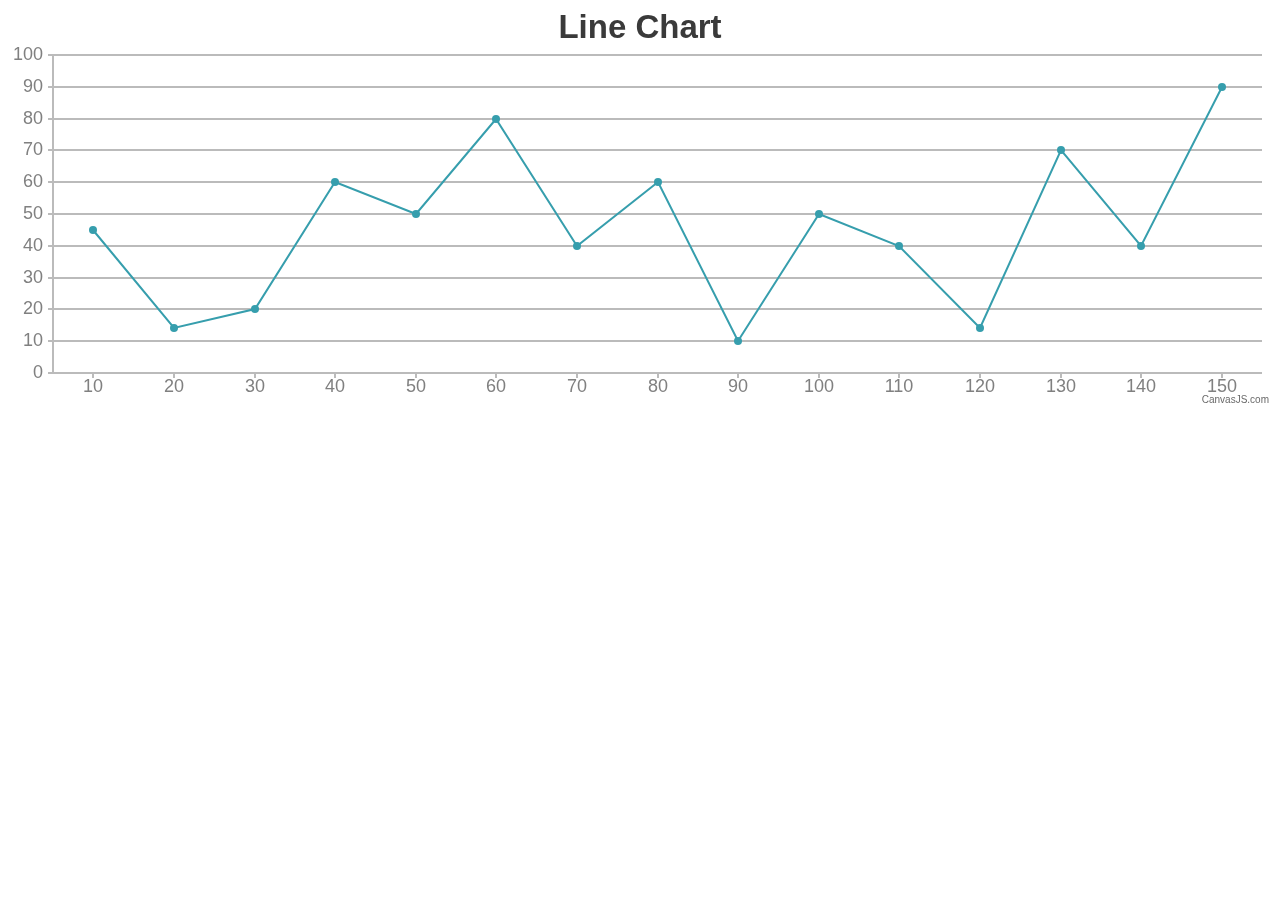
<file: webpage/js/examples/01-line_chart/basic_line_chart.html>
<!DOCTYPE HTML>
<html>
<head>
	<script type="text/javascript">
	window.onload = function() {
		var chart = new CanvasJS.Chart("chartContainer", {
			title: {
				text: "Line Chart"
			},
			axisX: {
				interval: 10
			},
			data: [{
				type: "line",
				dataPoints: [
				  { x: 10, y: 45 },
				  { x: 20, y: 14 },
				  { x: 30, y: 20 },
				  { x: 40, y: 60 },
				  { x: 50, y: 50 },
				  { x: 60, y: 80 },
				  { x: 70, y: 40 },
				  { x: 80, y: 60 },
				  { x: 90, y: 10 },
				  { x: 100, y: 50 },
				  { x: 110, y: 40 },
				  { x: 120, y: 14 },
				  { x: 130, y: 70 },
				  { x: 140, y: 40 },
				  { x: 150, y: 90 },
				]
			}]
		});
		chart.render();
	}
	</script>
	<script src="../../canvasjs.min.js"></script>
	<title>CanvasJS Example</title>
</head>

<body>
	<div id="chartContainer" style="height: 400px; width: 100%;"></div>
</body>

</html>
</file>
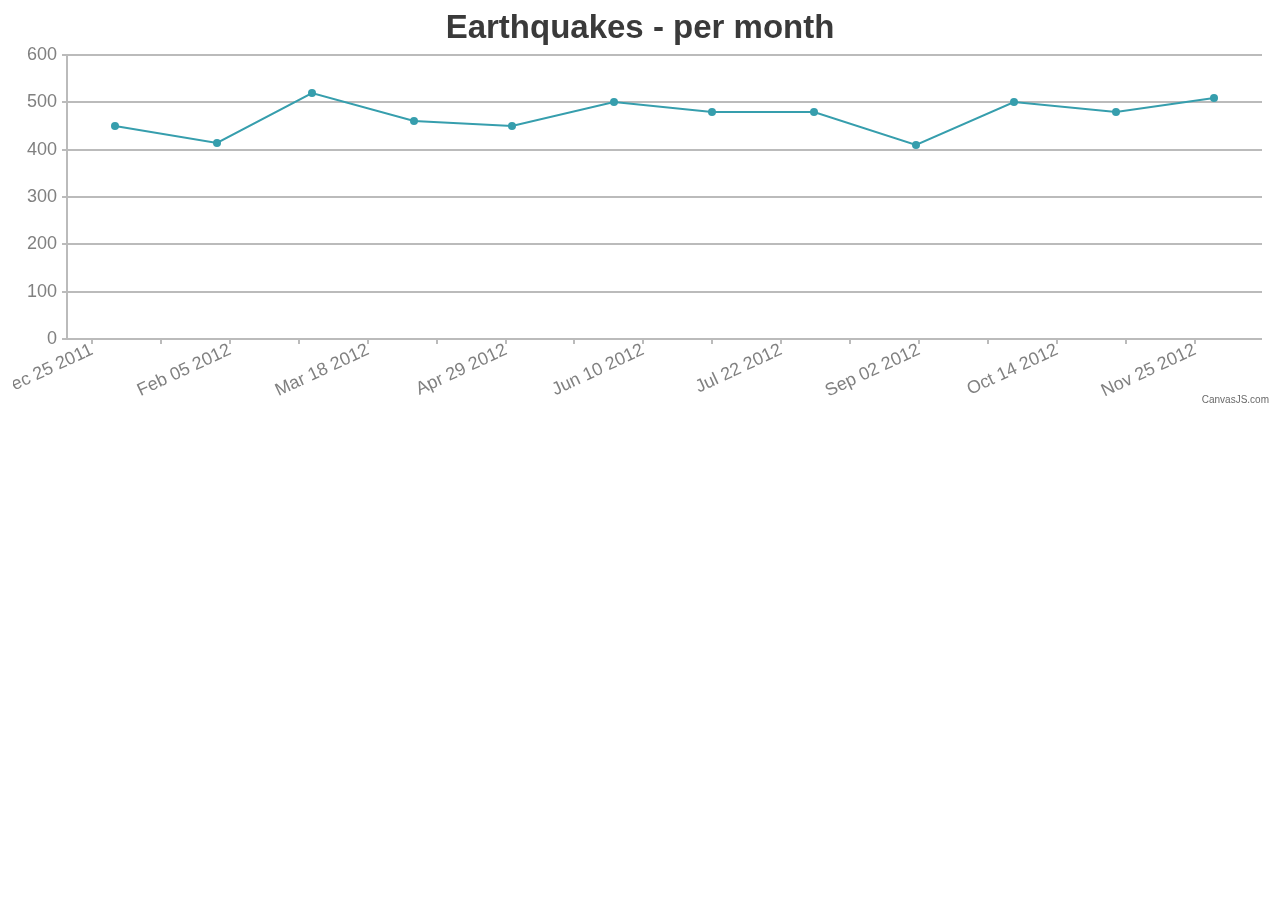
<file: webpage/js/examples/01-line_chart/line_chart_with_date_time_axis.html>
﻿<!DOCTYPE HTML>
<html>
<head>
	<script type="text/javascript">
  window.onload = function () {
    var chart = new CanvasJS.Chart("chartContainer",
    {

      title:{
      text: "Earthquakes - per month"
      },
       data: [
      {
        type: "line",

        dataPoints: [
        { x: new Date(2012, 00, 1), y: 450 },
        { x: new Date(2012, 01, 1), y: 414 },
        { x: new Date(2012, 02, 1), y: 520 },
        { x: new Date(2012, 03, 1), y: 460 },
        { x: new Date(2012, 04, 1), y: 450 },
        { x: new Date(2012, 05, 1), y: 500 },
        { x: new Date(2012, 06, 1), y: 480 },
        { x: new Date(2012, 07, 1), y: 480 },
        { x: new Date(2012, 08, 1), y: 410 },
        { x: new Date(2012, 09, 1), y: 500 },
        { x: new Date(2012, 10, 1), y: 480 },
        { x: new Date(2012, 11, 1), y: 510 }
        ]
      }
      ]
    });

    chart.render();
  }
	</script>
	<script src="../../canvasjs.min.js"></script>
	<title>CanvasJS Example</title>
</head>
<body>
	<div id="chartContainer" style="height: 400px; width: 100%;">
	</div>
</body>
</html>
</file>
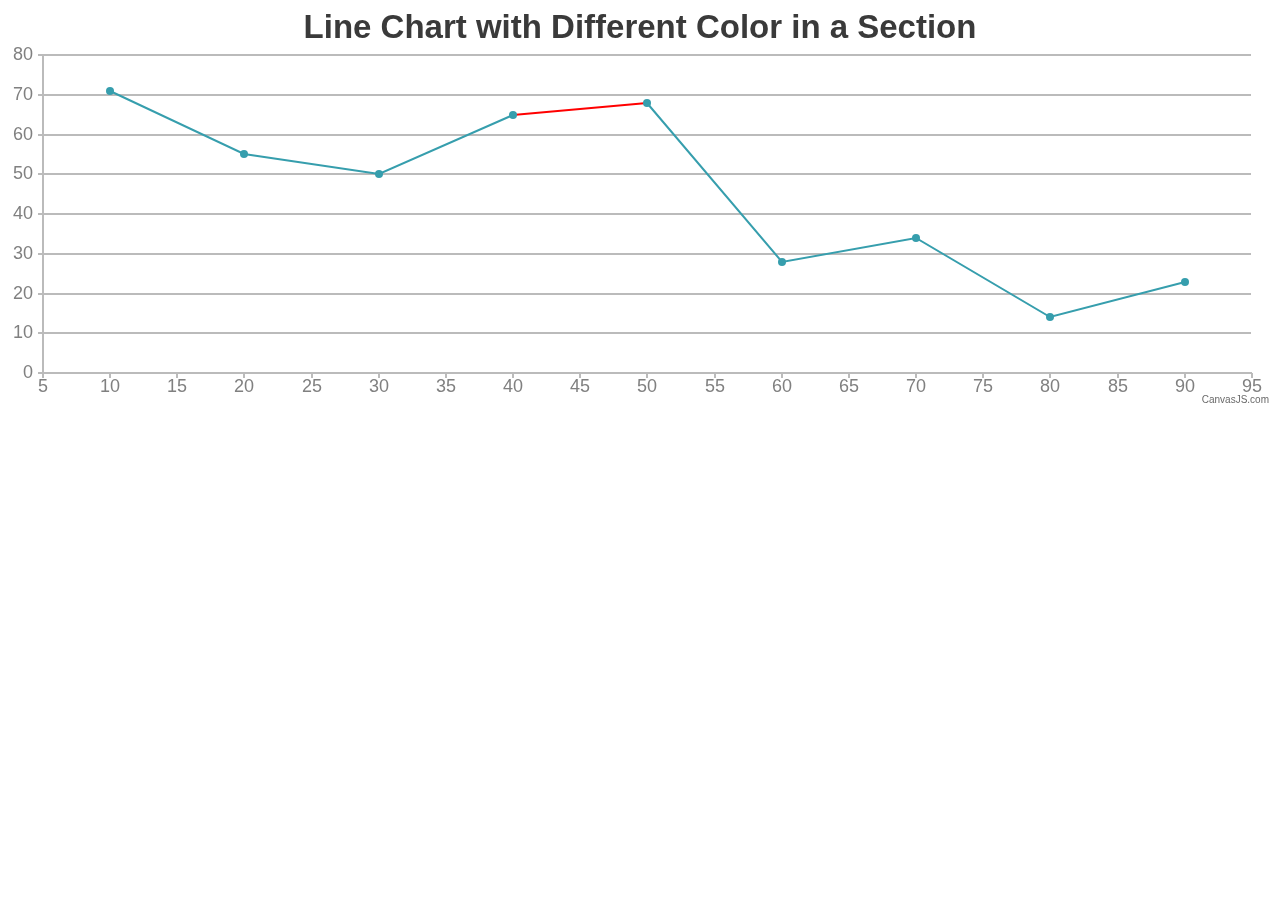
<file: webpage/js/examples/01-line_chart/line_chart_with_line_customization.html>
﻿<!DOCTYPE HTML>
<html>
<head>
	<script type="text/javascript">
  window.onload = function () {
    var chart = new CanvasJS.Chart("chartContainer",
    {
      title:{
      text: "Line Chart with Different Color in a Section"
      },
      data: [
      {
        type: "line",
        dataPoints: [
        { x: 10, y: 71 },
        { x: 20, y: 55 },
        { x: 30, y: 50 },
        { x: 40, y: 65, lineColor:"red" }, //**Change the lineColor here
        { x: 50, y: 68 },
        { x: 60, y: 28 },
        { x: 70, y: 34 },
        { x: 80, y: 14 },
        { x: 90, y: 23},
        ]
      }
      ]
    });

    chart.render();
  }
	</script>
	<script src="../../canvasjs.min.js"></script>
	<title>CanvasJS Example</title>
</head>
<body>
	<div id="chartContainer" style="height: 400px; width: 100%;">
	</div>
</body>
</html>
</file>
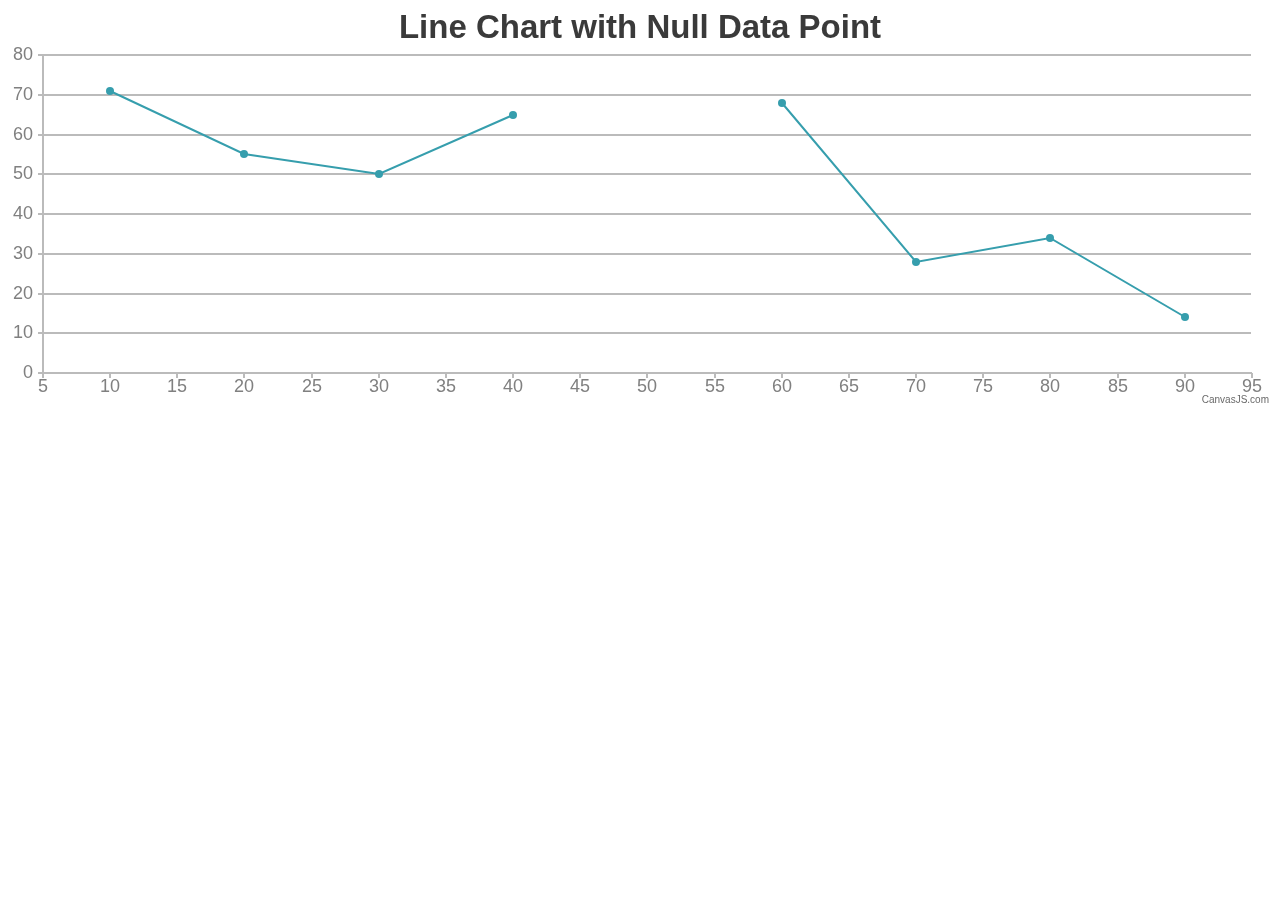
<file: webpage/js/examples/01-line_chart/line_chart_with_null(empty)_data.html>
﻿<!DOCTYPE HTML>
<html>
<head>
	<script type="text/javascript">
  window.onload = function () {
    var chart = new CanvasJS.Chart("chartContainer",
    {
      title:{
      text: "Line Chart with Null Data Point"  //**Change the title here
      },
      data: [
      {
        type: "line",
        dataPoints: [
        { x: 10, y: 71 },
        { x: 20, y: 55 },
        { x: 30, y: 50 },
        { x: 40, y: 65 },
        { x: 50, y: null }, //** null data point
        { x: 60, y: 68 },
        { x: 70, y: 28 },
        { x: 80, y: 34 },
        { x: 90, y: 14 }
        ]
      }
      ]
    });

    chart.render();
  }
	</script>
	<script src="../../canvasjs.min.js"></script>
	<title>CanvasJS Example</title>
</head>
<body>
	<div id="chartContainer" style="height: 400px; width: 100%;">
	</div>
</body>
</html>
</file>
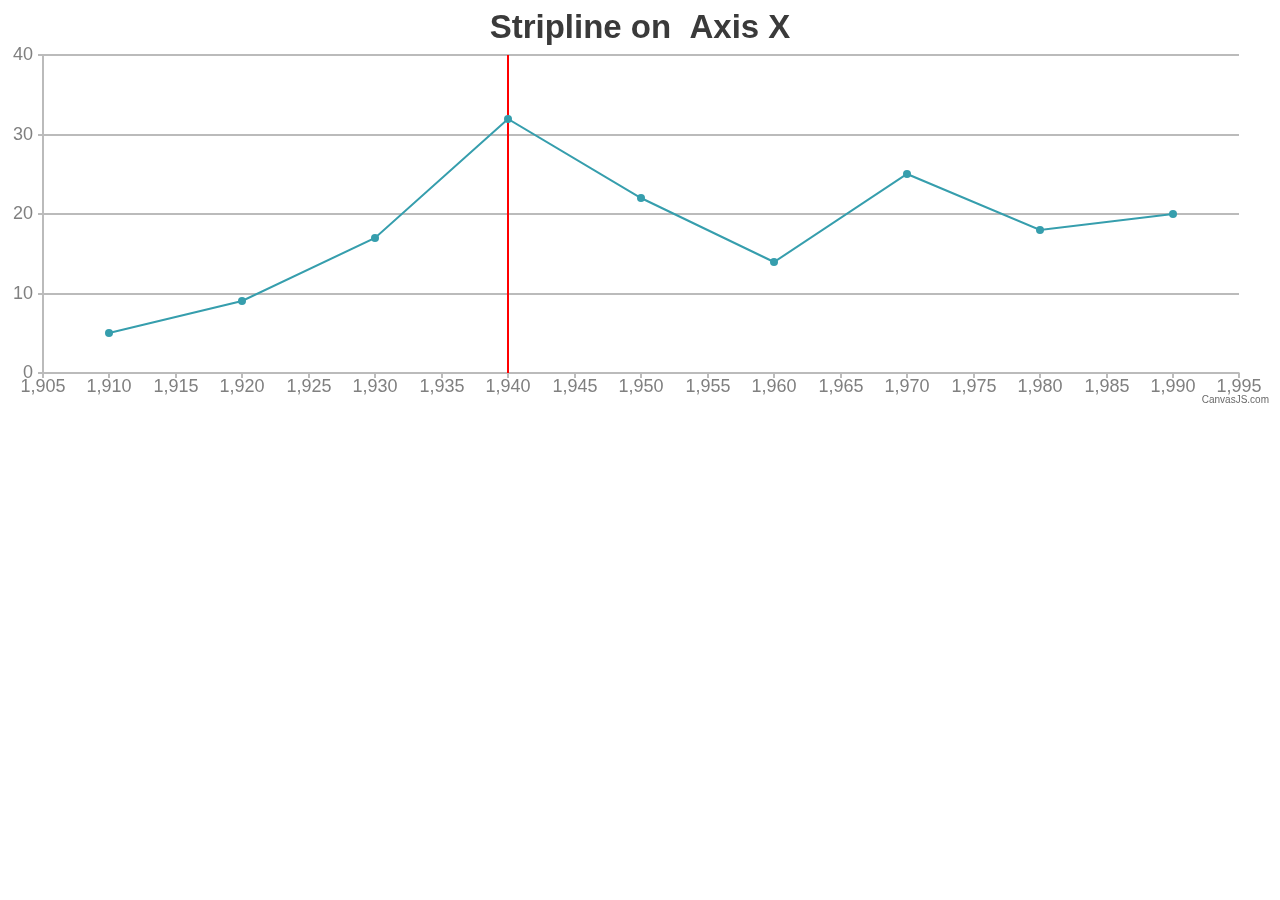
<file: webpage/js/examples/01-line_chart/line_chart_with_stripline.html>
﻿<!DOCTYPE HTML>
<html>
<head>
	<script type="text/javascript">
window.onload = function () {
	var chart = new CanvasJS.Chart("chartContainer", {
		title: {
			text: "Stripline on  Axis X"
		},
		axisX:{
			stripLines:[
			{
				value:1940,
				color: "red"
			}
			]
		},
		data: [
		{
			type: "line",
			dataPoints: [
				{ x: 1910, y: 5 },
				{ x: 1920, y: 9 },
				{ x: 1930, y: 17},
				{ x: 1940, y: 32},
				{ x: 1950, y: 22},
				{ x: 1960, y: 14},
				{ x: 1970, y: 25},
				{ x: 1980, y: 18},
				{ x: 1990, y: 20}
			]
		}
		]
	});
	chart.render();
  }
	</script>
	<script src="../../canvasjs.min.js"></script>
	<title>CanvasJS Example</title>
</head>
<body>
	<div id="chartContainer" style="height: 400px; width: 100%;"></div>
</body>
</html>
</file>
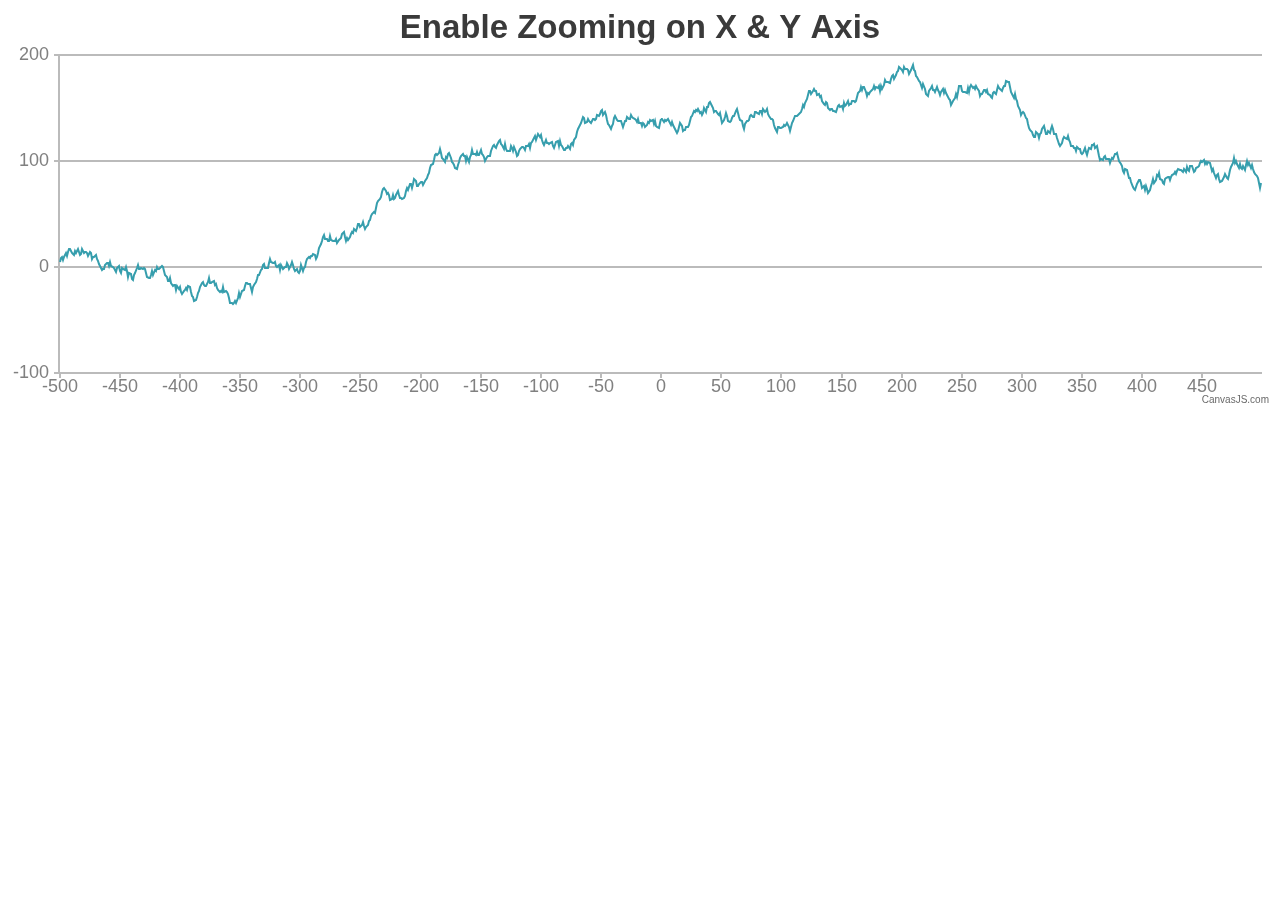
<file: webpage/js/examples/01-line_chart/line_chart_with_xy_zoom_type.html>
﻿<!DOCTYPE HTML>
<html>
<head>
	<script type="text/javascript">
  window.onload = function () {


    var chart = new CanvasJS.Chart("chartContainer",
    {
      zoomEnabled: true,
      zoomType: "xy",
      title:{
        text: "Enable Zooming on X & Y Axis"
      },
      legend: {
        horizontalAlign: "right",
        verticalAlign: "center"
      },
      axisY:{
        includeZero: false
      },
      data: data,  // random generator below

   });

    chart.render();
  }

   var limit = 1000;    //increase number of dataPoints by increasing this

    var y = 0;
    var data = []; var dataSeries = { type: "line" };
    var dataPoints = [];
    for (var i = 0; i < limit; i += 1) {
        y += (Math.random() * 10 - 5);
         dataPoints.push({
          x: i - limit / 2,
          y: y
           });
        }
     dataSeries.dataPoints = dataPoints;
     data.push(dataSeries);

	</script>
	<script src="../../canvasjs.min.js"></script>
	<title>CanvasJS Example</title>
</head>
<body>
	<div id="chartContainer" style="height: 400px; width: 100%;">
	</div>
</body>
</html>
</file>
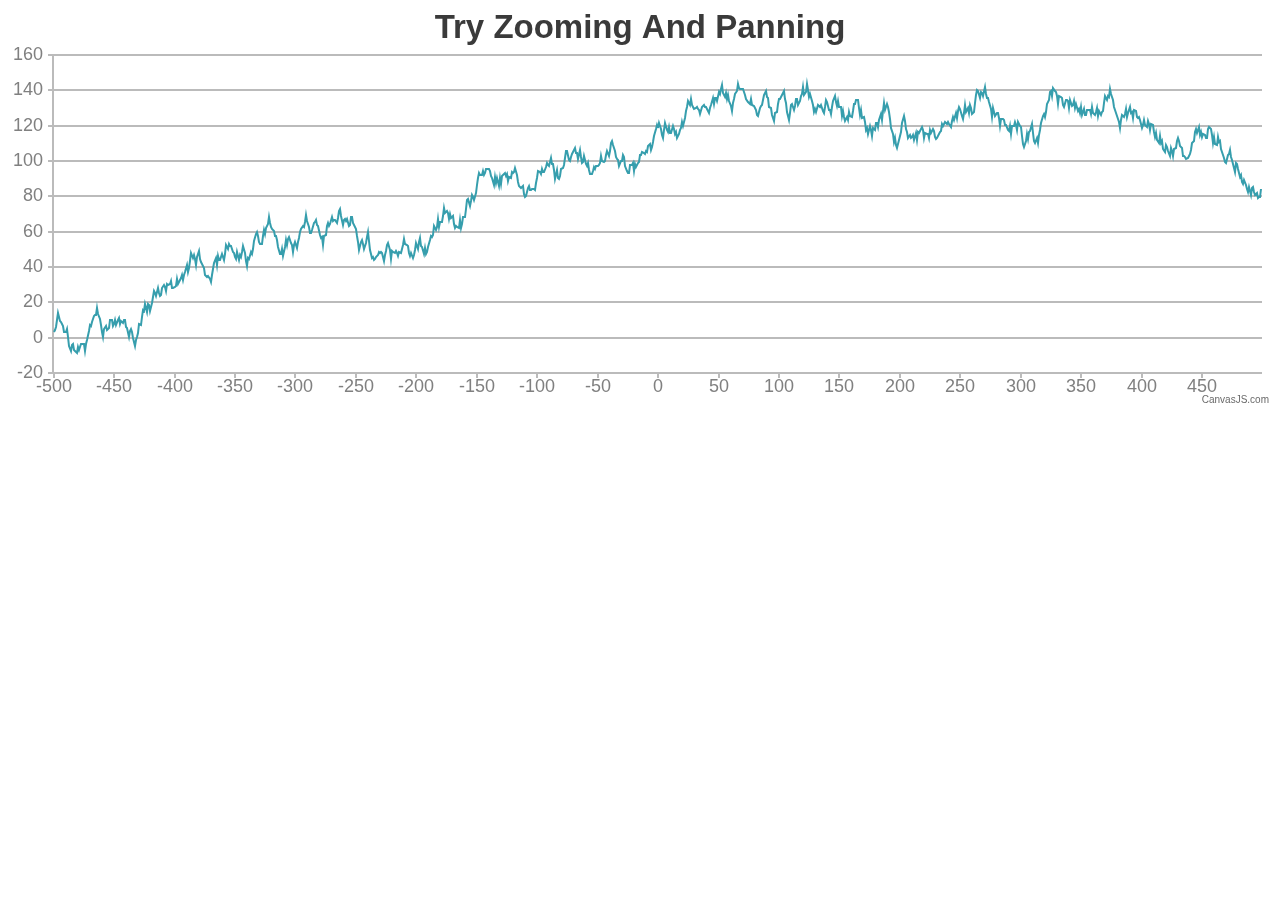
<file: webpage/js/examples/01-line_chart/line_chart_with_zooming.html>
﻿<!DOCTYPE HTML>
<html>
<head>
	<script type="text/javascript">
  window.onload = function () {

    var chart = new CanvasJS.Chart("chartContainer",
    {
      zoomEnabled: true,
      title:{
        text: "Try Zooming And Panning"
      },
      axisY:{
        includeZero: false
      },
      data: data,  // random generator below

   });

    chart.render();
  }

   var limit = 1000;    //increase number of dataPoints by increasing this

    var y = 0;
    var data = []; var dataSeries = { type: "line" };
    var dataPoints = [];
    for (var i = 0; i < limit; i += 1) {
        y += (Math.random() * 10 - 5);
         dataPoints.push({
          x: i - limit / 2,
          y: y
           });
        }
     dataSeries.dataPoints = dataPoints;
     data.push(dataSeries);

	</script>
	<script src="../../canvasjs.min.js"></script>
	<title>CanvasJS Example</title>
</head>
<body>
	<div id="chartContainer" style="height: 400px; width: 100%;">
	</div>
</body>
</html>
</file>
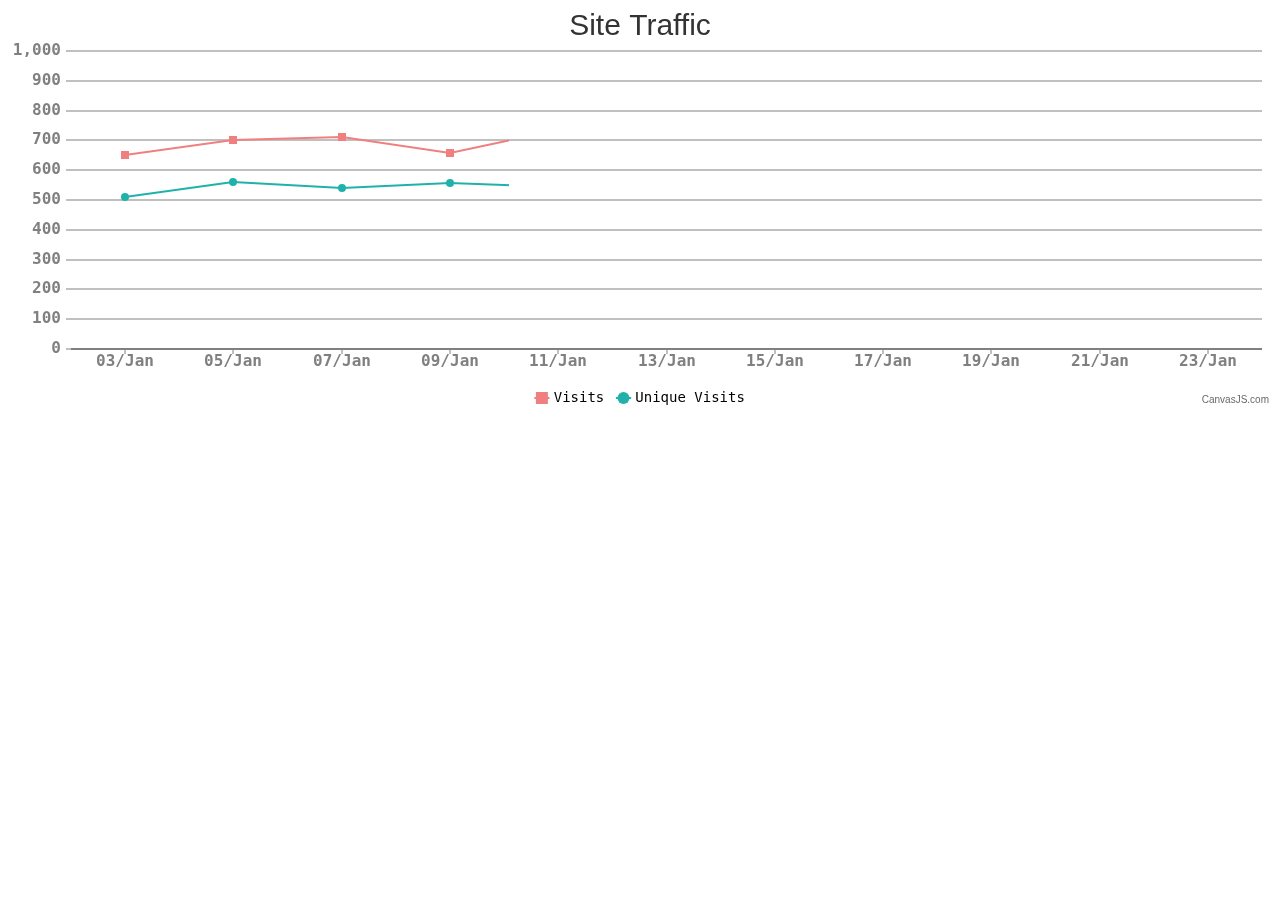
<file: webpage/js/examples/01-line_chart/multi-series_line_chart.html>
﻿<!DOCTYPE HTML>
<html>

<head>
	<script type="text/javascript">
		window.onload = function () {
			var chart = new CanvasJS.Chart("chartContainer", {
				title: {
					text: "Site Traffic",
					fontSize: 30
				},
				animationEnabled: true,
				axisX: {
					gridColor: "Silver",
					tickColor: "silver",
					valueFormatString: "DD/MMM"
				},
				toolTip: {
					shared: true
				},
				theme: "theme2",
				axisY: {
					gridColor: "Silver",
					tickColor: "silver"
				},
				legend: {
					verticalAlign: "center",
					horizontalAlign: "right"
				},
				data: [
				{
					type: "line",
					showInLegend: true,
					lineThickness: 2,
					name: "Visits",
					markerType: "square",
					color: "#F08080",
					dataPoints: [
					{ x: new Date(2010, 0, 3), y: 650 },
					{ x: new Date(2010, 0, 5), y: 700 },
					{ x: new Date(2010, 0, 7), y: 710 },
					{ x: new Date(2010, 0, 9), y: 658 },
					{ x: new Date(2010, 0, 11), y: 734 },
					{ x: new Date(2010, 0, 13), y: 963 },
					{ x: new Date(2010, 0, 15), y: 847 },
					{ x: new Date(2010, 0, 17), y: 853 },
					{ x: new Date(2010, 0, 19), y: 869 },
					{ x: new Date(2010, 0, 21), y: 943 },
					{ x: new Date(2010, 0, 23), y: 970 }
					]
				},
				{
					type: "line",
					showInLegend: true,
					name: "Unique Visits",
					color: "#20B2AA",
					lineThickness: 2,

					dataPoints: [
					{ x: new Date(2010, 0, 3), y: 510 },
					{ x: new Date(2010, 0, 5), y: 560 },
					{ x: new Date(2010, 0, 7), y: 540 },
					{ x: new Date(2010, 0, 9), y: 558 },
					{ x: new Date(2010, 0, 11), y: 544 },
					{ x: new Date(2010, 0, 13), y: 693 },
					{ x: new Date(2010, 0, 15), y: 657 },
					{ x: new Date(2010, 0, 17), y: 663 },
					{ x: new Date(2010, 0, 19), y: 639 },
					{ x: new Date(2010, 0, 21), y: 673 },
					{ x: new Date(2010, 0, 23), y: 660 }
					]
				}
				],
				legend: {
					cursor: "pointer",
					itemclick: function (e) {
						if (typeof (e.dataSeries.visible) === "undefined" || e.dataSeries.visible) {
							e.dataSeries.visible = false;
						}
						else {
							e.dataSeries.visible = true;
						}
						chart.render();
					}
				}
			});

			chart.render();
		}
	</script>
	<script src="../../canvasjs.min.js"></script>
	<title>CanvasJS Example</title>
</head>
<body>
	<div id="chartContainer" style="height: 400px; width: 100%;">
	</div>
</body>
</html>
</file>
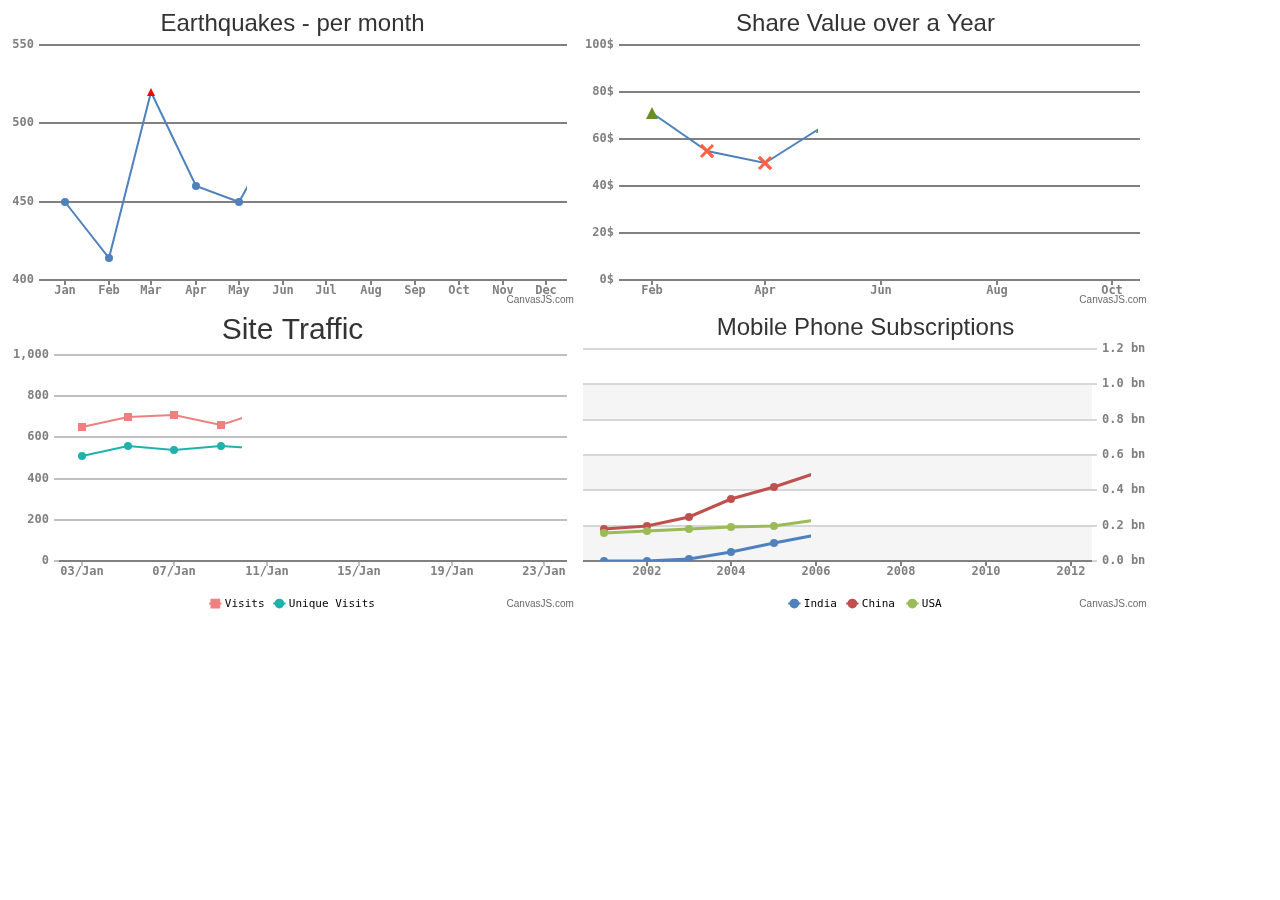
<file: webpage/js/examples/01-line_chart/multiple_charts_in_one_page.html>
﻿<!DOCTYPE HTML>
<html>
<head>
	<script type="text/javascript">
		window.onload = function () {
			var chart = new CanvasJS.Chart("chartContainer1", {
				theme: "theme2",
				title: {
					text: "Earthquakes - per month"
				},
				animationEnabled: true,
				axisX: {
					valueFormatString: "MMM",
					interval: 1,
					intervalType: "month"

				},
				axisY: {
					includeZero: false

				},
				data: [{
					type: "line",
					//lineThickness: 3,
					dataPoints: [
					{ x: new Date(2012, 00, 1), y: 450 },
					{ x: new Date(2012, 01, 1), y: 414 },
					{ x: new Date(2012, 02, 1), y: 520, indexLabel: "highest", markerColor: "red", markerType: "triangle" },
					{ x: new Date(2012, 03, 1), y: 460 },
					{ x: new Date(2012, 04, 1), y: 450 },
					{ x: new Date(2012, 05, 1), y: 500 },
					{ x: new Date(2012, 06, 1), y: 480 },
					{ x: new Date(2012, 07, 1), y: 480 },
					{ x: new Date(2012, 08, 1), y: 410, indexLabel: "lowest", markerColor: "DarkSlateGrey", markerType: "cross" },
					{ x: new Date(2012, 09, 1), y: 500 },
					{ x: new Date(2012, 10, 1), y: 480 },
					{ x: new Date(2012, 11, 1), y: 510 }
					]
				}
				]
			});

			chart.render();

			var chart = new CanvasJS.Chart("chartContainer2", {
				title: {
					text: "Share Value over a Year"
				},
				theme: "theme2",
				animationEnabled: true,
				axisX: {
					valueFormatString: "MMM"
				},
				axisY: {
					valueFormatString: "#0$"
				},
				data: [{
					type: "line",
					dataPoints: [
					{ x: new Date(2012, 01, 1), y: 71, indexLabel: "gain", markerType: "triangle", markerColor: "#6B8E23", markerSize: 12 },
					{ x: new Date(2012, 02, 1), y: 55, indexLabel: "loss", markerType: "cross", markerColor: "tomato", markerSize: 12 },
					{ x: new Date(2012, 03, 1), y: 50, indexLabel: "loss", markerType: "cross", markerColor: "tomato", markerSize: 12 },
					{ x: new Date(2012, 04, 1), y: 65, indexLabel: "gain", markerType: "triangle", markerColor: "#6B8E23", markerSize: 12 },
					{ x: new Date(2012, 05, 1), y: 85, indexLabel: "gain", markerType: "triangle", markerColor: "#6B8E23", markerSize: 12 },
					{ x: new Date(2012, 06, 1), y: 68, indexLabel: "loss", markerType: "cross", markerColor: "tomato", markerSize: 12 },
					{ x: new Date(2012, 07, 1), y: 28, indexLabel: "loss", markerType: "cross", markerColor: "tomato", markerSize: 12 },
					{ x: new Date(2012, 08, 1), y: 34, indexLabel: "gain", markerType: "triangle", markerColor: "#6B8E23", markerSize: 12 },
					{ x: new Date(2012, 09, 1), y: 24, indexLabel: "loss", markerType: "cross", markerColor: "tomato", markerSize: 12 }
					]
				}
				]
			});

			chart.render();

			var chart = new CanvasJS.Chart("chartContainer3", {
				title: {
					text: "Site Traffic",
					fontSize: 30
				},
				animationEnabled: true,
				axisX: {

					gridColor: "Silver",
					tickColor: "silver",
					valueFormatString: "DD/MMM"

				},
				toolTip: {
					shared: true
				},
				theme: "theme2",
				axisY: {
					gridColor: "Silver",
					tickColor: "silver"
				},
				legend: {
					verticalAlign: "bottom",
					horizontalAlign: "center"
				},
				data: [{
					type: "line",
					showInLegend: true,
					lineThickness: 2,
					name: "Visits",
					markerType: "square",
					color: "#F08080",
					dataPoints: [
					{ x: new Date(2010, 0, 3), y: 650 },
					{ x: new Date(2010, 0, 5), y: 700 },
					{ x: new Date(2010, 0, 7), y: 710 },
					{ x: new Date(2010, 0, 9), y: 658 },
					{ x: new Date(2010, 0, 11), y: 734 },
					{ x: new Date(2010, 0, 13), y: 963 },
					{ x: new Date(2010, 0, 15), y: 847 },
					{ x: new Date(2010, 0, 17), y: 853 },
					{ x: new Date(2010, 0, 19), y: 869 },
					{ x: new Date(2010, 0, 21), y: 943 },
					{ x: new Date(2010, 0, 23), y: 970 }
					]
				},
				{
					type: "line",
					showInLegend: true,
					name: "Unique Visits",
					color: "#20B2AA",
					lineThickness: 2,

					dataPoints: [
					{ x: new Date(2010, 0, 3), y: 510 },
					{ x: new Date(2010, 0, 5), y: 560 },
					{ x: new Date(2010, 0, 7), y: 540 },
					{ x: new Date(2010, 0, 9), y: 558 },
					{ x: new Date(2010, 0, 11), y: 544 },
					{ x: new Date(2010, 0, 13), y: 693 },
					{ x: new Date(2010, 0, 15), y: 657 },
					{ x: new Date(2010, 0, 17), y: 663 },
					{ x: new Date(2010, 0, 19), y: 639 },
					{ x: new Date(2010, 0, 21), y: 673 },
					{ x: new Date(2010, 0, 23), y: 660 }
					]
				}
				],
			});

			chart.render();

			var chart = new CanvasJS.Chart("chartContainer4", {
				zoomEnabled: false,
				animationEnabled: true,
				title: {
					text: "Mobile Phone Subscriptions"
				},
				axisY2: {
					valueFormatString: "0.0 bn",

					maximum: 1.2,
					interval: .2,
					interlacedColor: "#F5F5F5",
					gridColor: "#D7D7D7",
					tickColor: "#D7D7D7"
				},
				theme: "theme2",
				toolTip: {
					shared: true
				},
				legend: {
					verticalAlign: "bottom",
					horizontalAlign: "center",
					fontSize: 15,
					fontFamily: "Lucida Sans Unicode"
				},
				data: [{
					type: "line",
					lineThickness: 3,
					axisYType: "secondary",
					showInLegend: true,
					name: "India",
					dataPoints: [
					{ x: new Date(2001, 0), y: 0 },
					{ x: new Date(2002, 0), y: 0.001 },
					{ x: new Date(2003, 0), y: 0.01 },
					{ x: new Date(2004, 0), y: 0.05 },
					{ x: new Date(2005, 0), y: 0.1 },
					{ x: new Date(2006, 0), y: 0.15 },
					{ x: new Date(2007, 0), y: 0.22 },
					{ x: new Date(2008, 0), y: 0.38 },
					{ x: new Date(2009, 0), y: 0.56 },
					{ x: new Date(2010, 0), y: 0.77 },
					{ x: new Date(2011, 0), y: 0.91 },
					{ x: new Date(2012, 0), y: 0.94 }
					]
				},
				{
					type: "line",
					lineThickness: 3,
					showInLegend: true,
					name: "China",
					axisYType: "secondary",
					dataPoints: [
					{ x: new Date(2001, 00), y: 0.18 },
					{ x: new Date(2002, 00), y: 0.2 },
					{ x: new Date(2003, 0), y: 0.25 },
					{ x: new Date(2004, 0), y: 0.35 },
					{ x: new Date(2005, 0), y: 0.42 },
					{ x: new Date(2006, 0), y: 0.5 },
					{ x: new Date(2007, 0), y: 0.58 },
					{ x: new Date(2008, 0), y: 0.67 },
					{ x: new Date(2009, 0), y: 0.78 },
					{ x: new Date(2010, 0), y: 0.88 },
					{ x: new Date(2011, 0), y: 0.98 },
					{ x: new Date(2012, 0), y: 1.04 }
					]
				},
				{
					type: "line",
					lineThickness: 3,
					showInLegend: true,
					name: "USA",
					axisYType: "secondary",
					dataPoints: [
					{ x: new Date(2001, 00), y: 0.16 },
					{ x: new Date(2002, 0), y: 0.17 },
					{ x: new Date(2003, 0), y: 0.18 },
					{ x: new Date(2004, 0), y: 0.19 },
					{ x: new Date(2005, 0), y: 0.20 },
					{ x: new Date(2006, 0), y: 0.23 },
					{ x: new Date(2007, 0), y: 0.261 },
					{ x: new Date(2008, 0), y: 0.289 },
					{ x: new Date(2009, 0), y: 0.3 },
					{ x: new Date(2010, 0), y: 0.31 },
					{ x: new Date(2011, 0), y: 0.32 },
					{ x: new Date(2012, 0), y: 0.33 }
					]
				}
				],
				legend: {
					cursor: "pointer",
					itemclick: function (e) {
						if (typeof (e.dataSeries.visible) === "undefined" || e.dataSeries.visible) {
							e.dataSeries.visible = false;
						}
						else {
							e.dataSeries.visible = true;
						}
						chart.render();
					}
				}
			});

			chart.render();
		}
	</script>
	<script src="../../canvasjs.min.js"></script>
	<title>CanvasJS Example</title>
</head>

<body>
	<div id="chartContainer1" style="width: 45%; height: 300px;display: inline-block;"></div>
	<div id="chartContainer2" style="width: 45%; height: 300px;display: inline-block;"></div>
	<br />
	<div id="chartContainer3" style="width: 45%; height: 300px;display: inline-block;"></div>
	<div id="chartContainer4" style="width: 45%; height: 300px;display: inline-block;"></div>
</body>

</html>
</file>
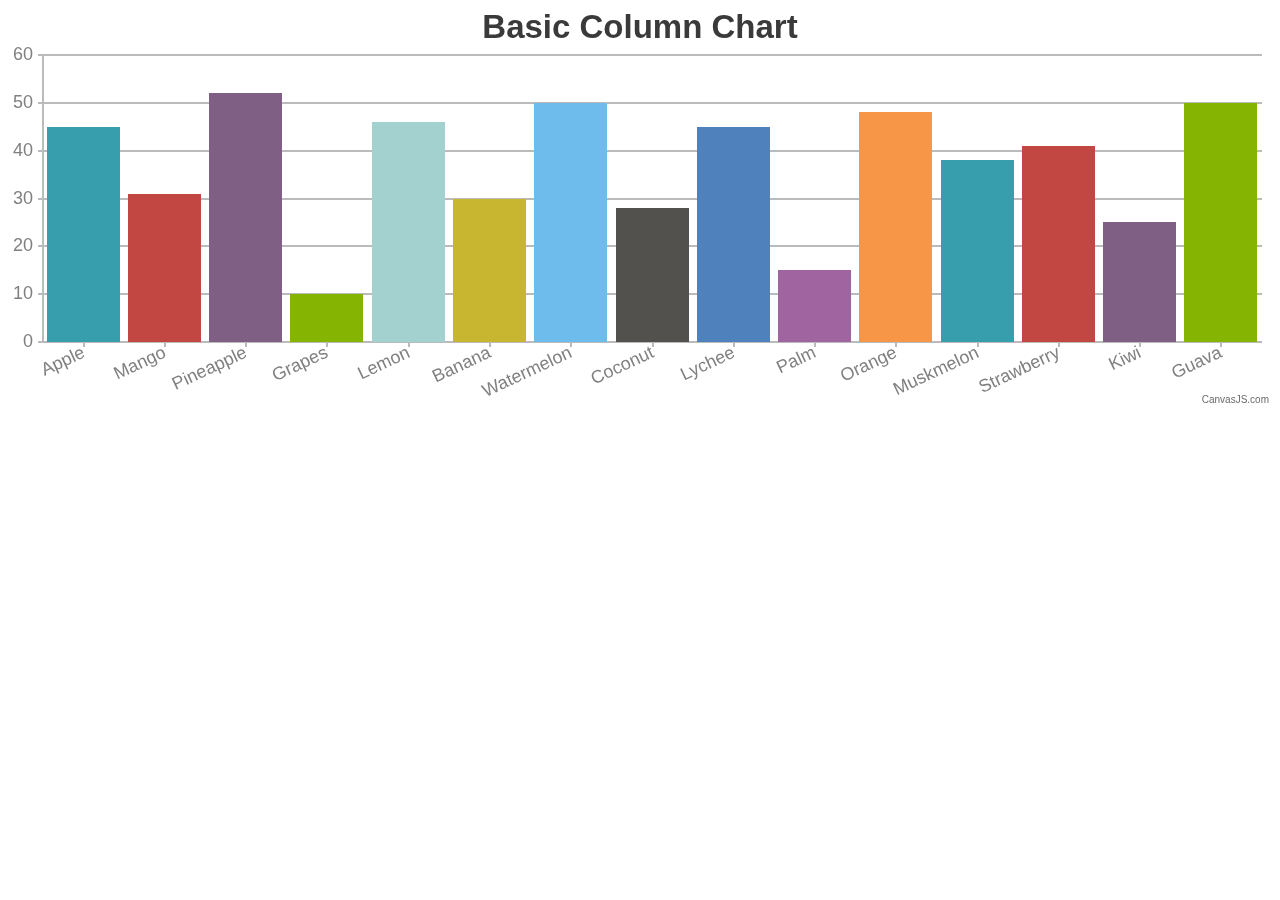
<file: webpage/js/examples/02-column_chart/basic_column_chart.html>
﻿<!DOCTYPE HTML>
<html>
<head>
	<script type="text/javascript">
		window.onload = function () {
			var chart = new CanvasJS.Chart("chartContainer", {
				title: {
					text: "Basic Column Chart"
				},
				data: [{
					type: "column",
					dataPoints: [
						{ y: 45, label: "Apple" },
						{ y: 31, label: "Mango" },
						{ y: 52, label: "Pineapple" },
						{ y: 10, label: "Grapes" },
						{ y: 46, label: "Lemon" },
						{ y: 30, label: "Banana" },
						{ y: 50, label: "Watermelon" },
						{ y: 28, label: "Coconut" },
						{ y: 45, label: "Lychee" },
						{ y: 15, label: "Palm" },
						{ y: 48, label: "Orange" },
						{ y: 38, label: "Muskmelon" },
						{ y: 41, label: "Strawberry" },
						{ y: 25, label: "Kiwi" },
						{ y: 50, label: "Guava" },
					]
				}]
			});
			chart.render();
		}
	</script>
	<script src="../../canvasjs.min.js"></script>
	<title>CanvasJS Example</title>
</head>

<body>
	<div id="chartContainer" style="height: 400px; width: 100%;"></div>
</body>

</html>
</file>
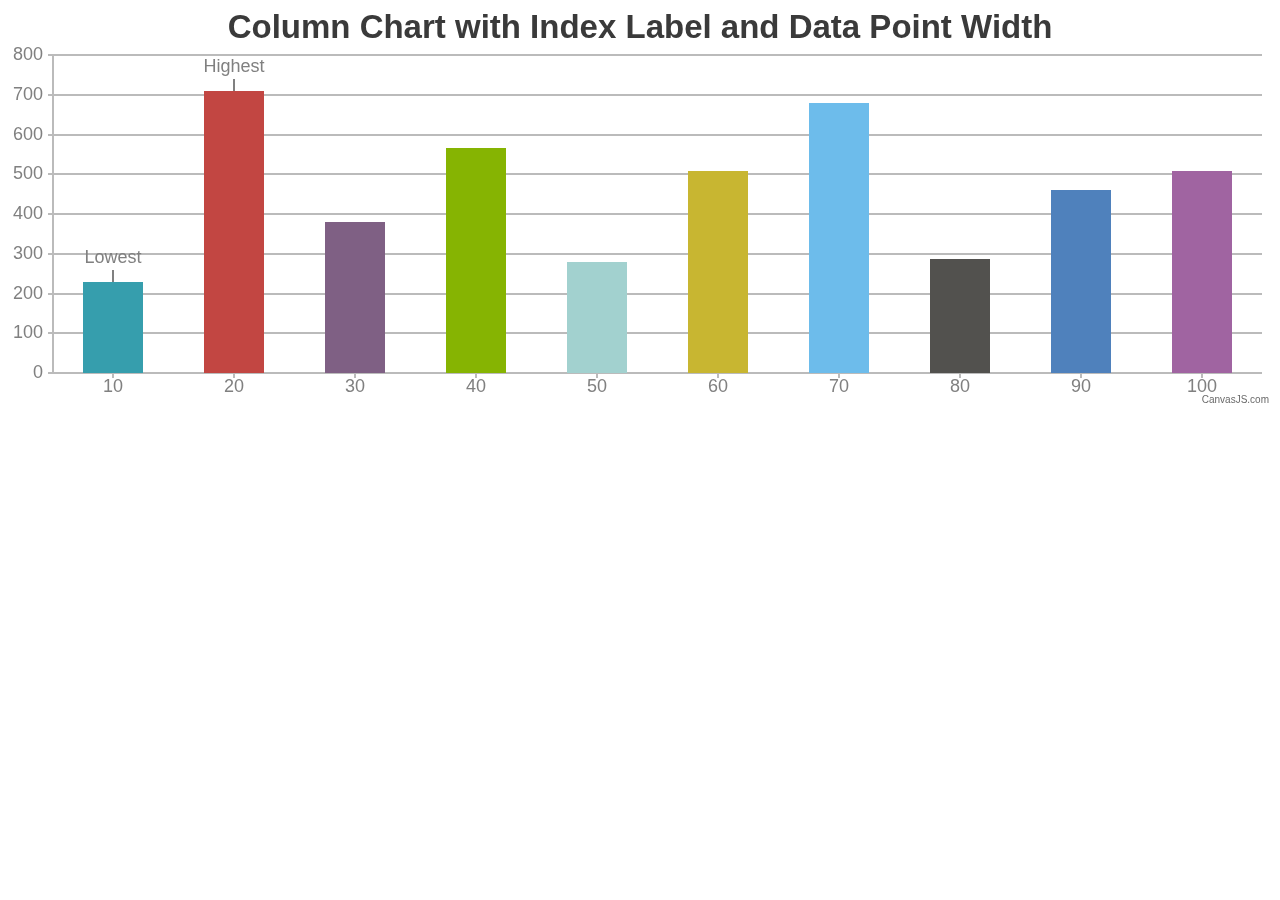
<file: webpage/js/examples/02-column_chart/column_chart_with_index_label_customization.html>
﻿<!DOCTYPE HTML>
<html>
<head>
	<script type="text/javascript">
		window.onload = function () {
			var chart = new CanvasJS.Chart("chartContainer", {
				title: {
					text: "Column Chart with Index Label and Data Point Width"
				},
				axisX: {
					interval: 10
				},
				dataPointWidth: 60,
				data: [{
					type: "column",
					indexLabelLineThickness: 2,
					dataPoints: [
						  { x: 10, y: 230, indexLabel: "Lowest" },
						  { x: 20, y: 710, indexLabel: "Highest" },
						  { x: 30, y: 380 },
						  { x: 40, y: 567 },
						  { x: 50, y: 280 },
						  { x: 60, y: 507 },
						  { x: 70, y: 680 },
						  { x: 80, y: 287 },
						  { x: 90, y: 460 },
						  { x: 100, y: 509 }
					]
				}]
			});
			chart.render();
		}
	</script>
	<script src="../../canvasjs.min.js"></script>
	<title>CanvasJS Example</title>
</head>

<body>
	<div id="chartContainer" style="height: 400px; width: 100%;"></div>
</body>

</html>
</file>
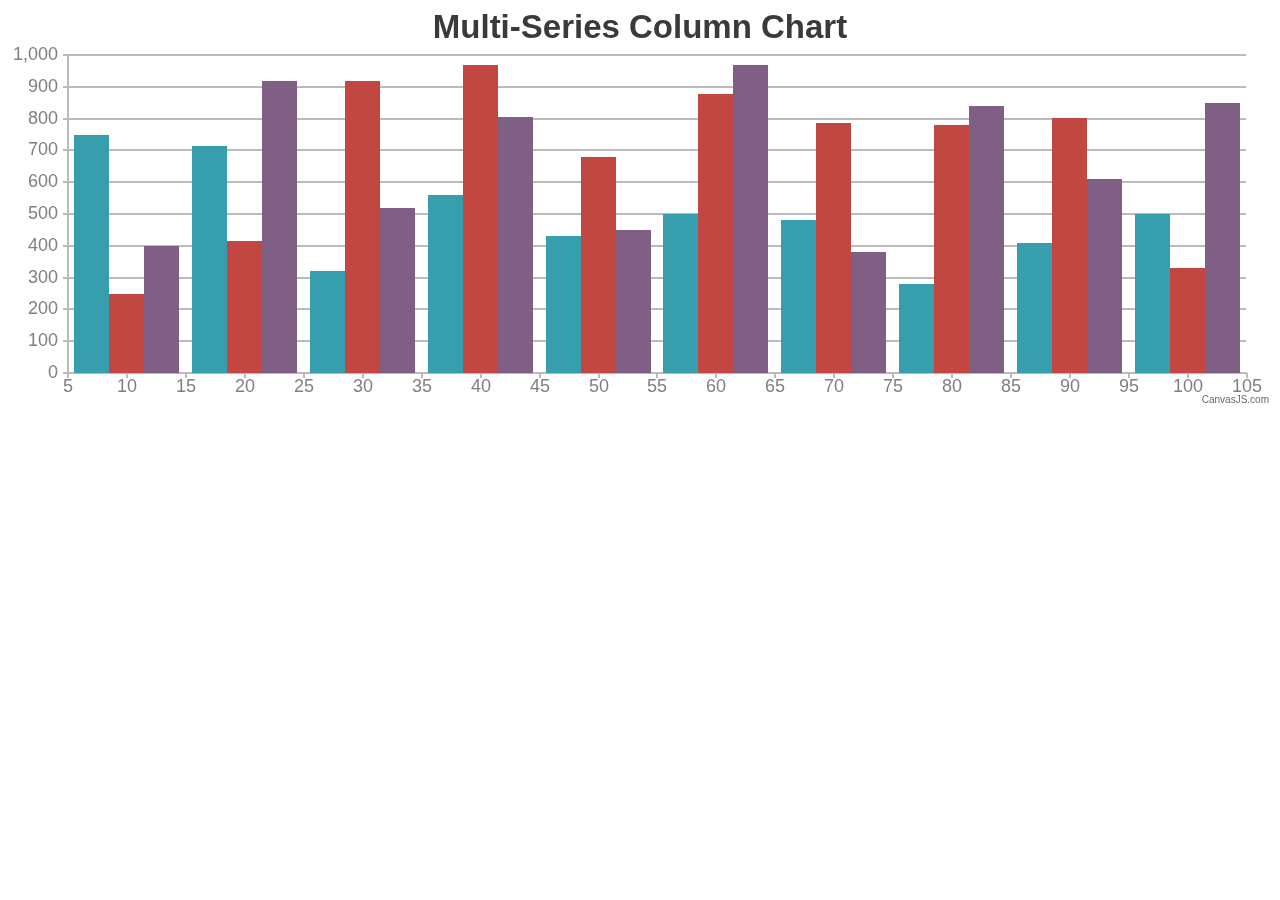
<file: webpage/js/examples/02-column_chart/multi-series_column_chart.html>
﻿<!DOCTYPE HTML>
<html>
<head>
	<script type="text/javascript">
		window.onload = function () {
			var chart = new CanvasJS.Chart("chartContainer", {
				title: {
					text: "Multi-Series Column Chart"
				},
				data: [{
					type: "column",
					dataPoints: [
					  { x: 10, y: 750 },
					  { x: 20, y: 714 },
					  { x: 30, y: 320 },
					  { x: 40, y: 560 },
					  { x: 50, y: 430 },
					  { x: 60, y: 500 },
					  { x: 70, y: 480 },
					  { x: 80, y: 280 },
					  { x: 90, y: 410 },
					  { x: 100, y: 500 },
					]
				}, {
					type: "column",
					dataPoints: [
					  { x: 10, y: 250 },
					  { x: 20, y: 414 },
					  { x: 30, y: 919 },
					  { x: 40, y: 967 },
					  { x: 50, y: 678 },
					  { x: 60, y: 878 },
					  { x: 70, y: 787 },
					  { x: 80, y: 780 },
					  { x: 90, y: 803 },
					  { x: 100, y: 330 },
					]
				}, {
					type: "column",
					dataPoints: [
					  { x: 10, y: 400 },
					  { x: 20, y: 917 },
					  { x: 30, y: 520 },
					  { x: 40, y: 804 },
					  { x: 50, y: 450 },
					  { x: 60, y: 969 },
					  { x: 70, y: 380 },
					  { x: 80, y: 839 },
					  { x: 90, y: 610 },
					  { x: 100, y: 850 },
					]
				}]
			});
			chart.render();
		}
	</script>
	<script src="../../canvasjs.min.js"></script>
	<title>CanvasJS Example</title>
</head>

<body>
	<div id="chartContainer" style="height: 400px; width: 100%;"></div>
</body>

</html>
</file>
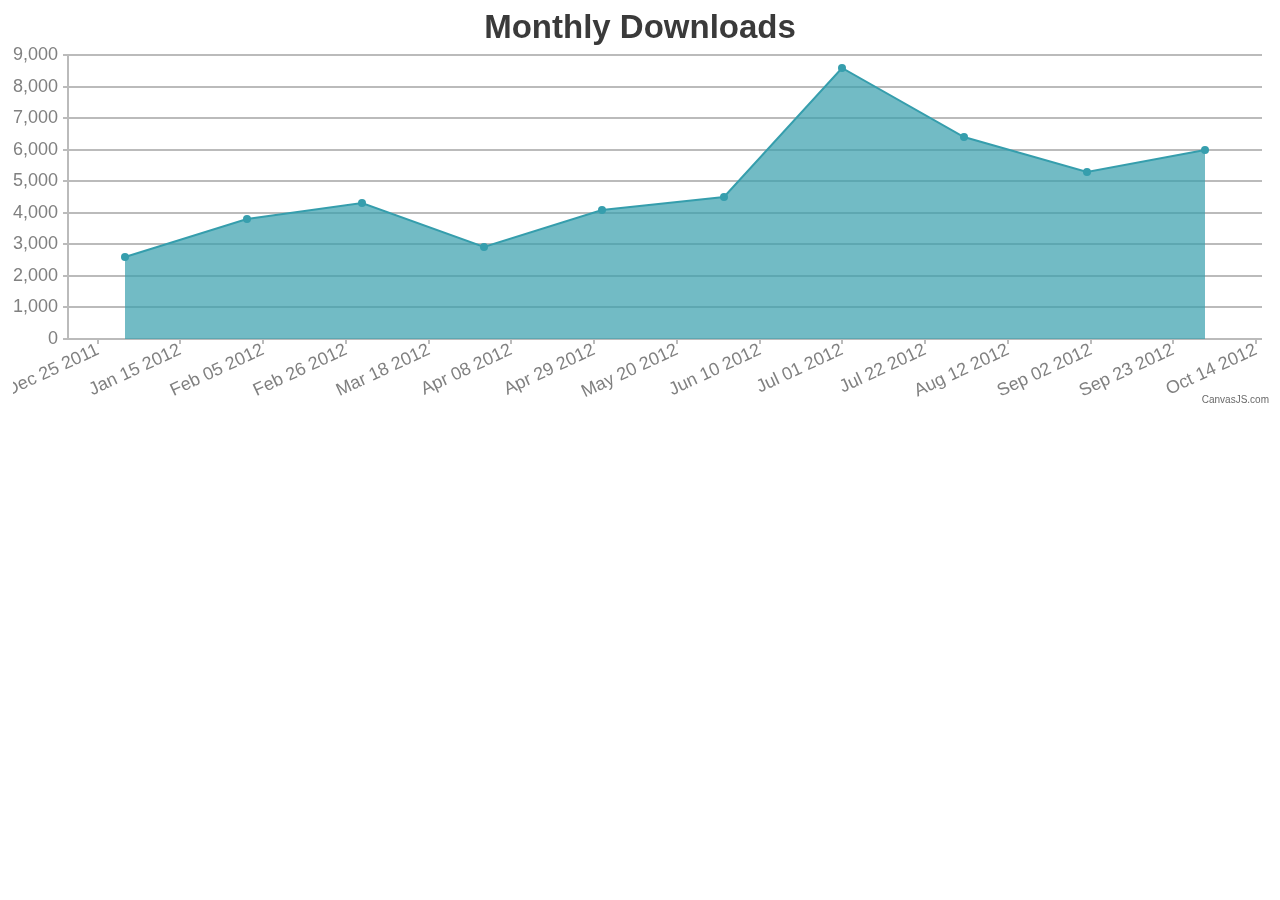
<file: webpage/js/examples/03-area_chart/area_chart_with_date_time_axis.html>
﻿<!DOCTYPE HTML>
<html>
<head>
	<script type="text/javascript">
  window.onload = function () {
    var chart = new CanvasJS.Chart("chartContainer",
    {
      title: {
        text: "Monthly Downloads"
      },
        data: [
      {
        type: "area",
        dataPoints: [//array

        { x: new Date(2012, 00, 1), y: 2600 },
        { x: new Date(2012, 01, 1), y: 3800 },
        { x: new Date(2012, 02, 1), y: 4300 },
        { x: new Date(2012, 03, 1), y: 2900 },
        { x: new Date(2012, 04, 1), y: 4100 },
        { x: new Date(2012, 05, 1), y: 4500 },
        { x: new Date(2012, 06, 1), y: 8600 },
        { x: new Date(2012, 07, 1), y: 6400 },
        { x: new Date(2012, 08, 1), y: 5300 },
        { x: new Date(2012, 09, 1), y: 6000 }
        ]
      }
      ]
    });

    chart.render();
  }
	</script>
	<script src="../../canvasjs.min.js"></script>
	<title>CanvasJS Example</title>
</head>
<body>
	<div id="chartContainer" style="height: 400px; width: 100%;">
	</div>
</body>
</html>
</file>
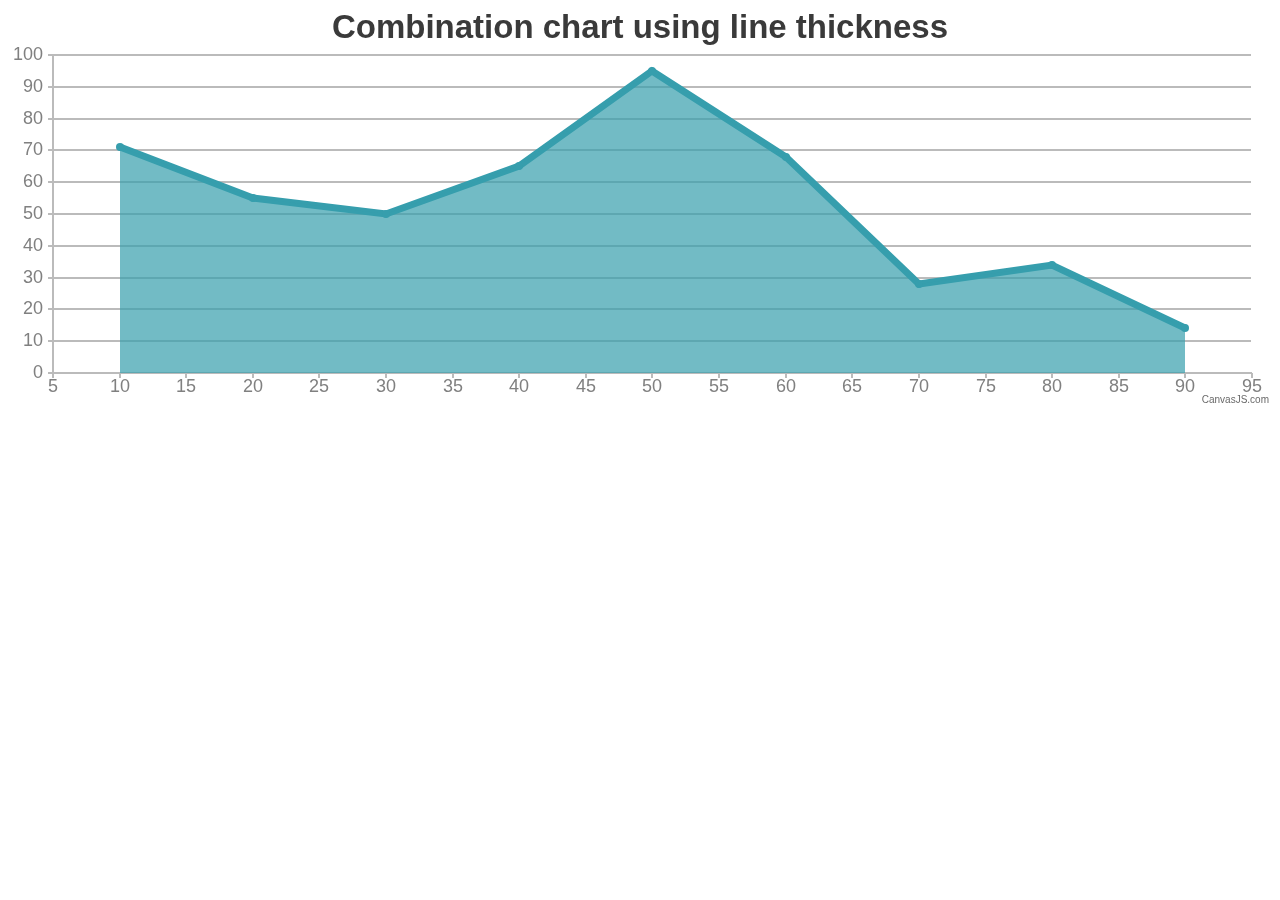
<file: webpage/js/examples/03-area_chart/area_chart_with_line_thickness.html>
﻿<!DOCTYPE HTML>
<html>
<head>
	<script type="text/javascript">
  window.onload = function () {
    	var chart = new CanvasJS.Chart("chartContainer",
	{
		title:{
			text: "Combination chart using line thickness"
		},
		data: [
		{
			type: "area",
			lineThickness: 7,   //**Try various lineThickness values **//
			dataPoints: [
				{ x: 10, y: 71 },
				{ x: 20, y: 55},
				{ x: 30, y: 50 },
				{ x: 40, y: 65 },
				{ x: 50, y: 95 },
				{ x: 60, y: 68 },
				{ x: 70, y: 28 },
				{ x: 80, y: 34 },
				{ x: 90, y: 14}
			]
		}
		]
	});
	chart.render();

  }
	</script>
	<script src="../../canvasjs.min.js"></script>
	<title>CanvasJS Example</title>
</head>
<body>
	<div id="chartContainer" style="height: 400px; width: 100%;">
	</div>
</body>
</html>
</file>
